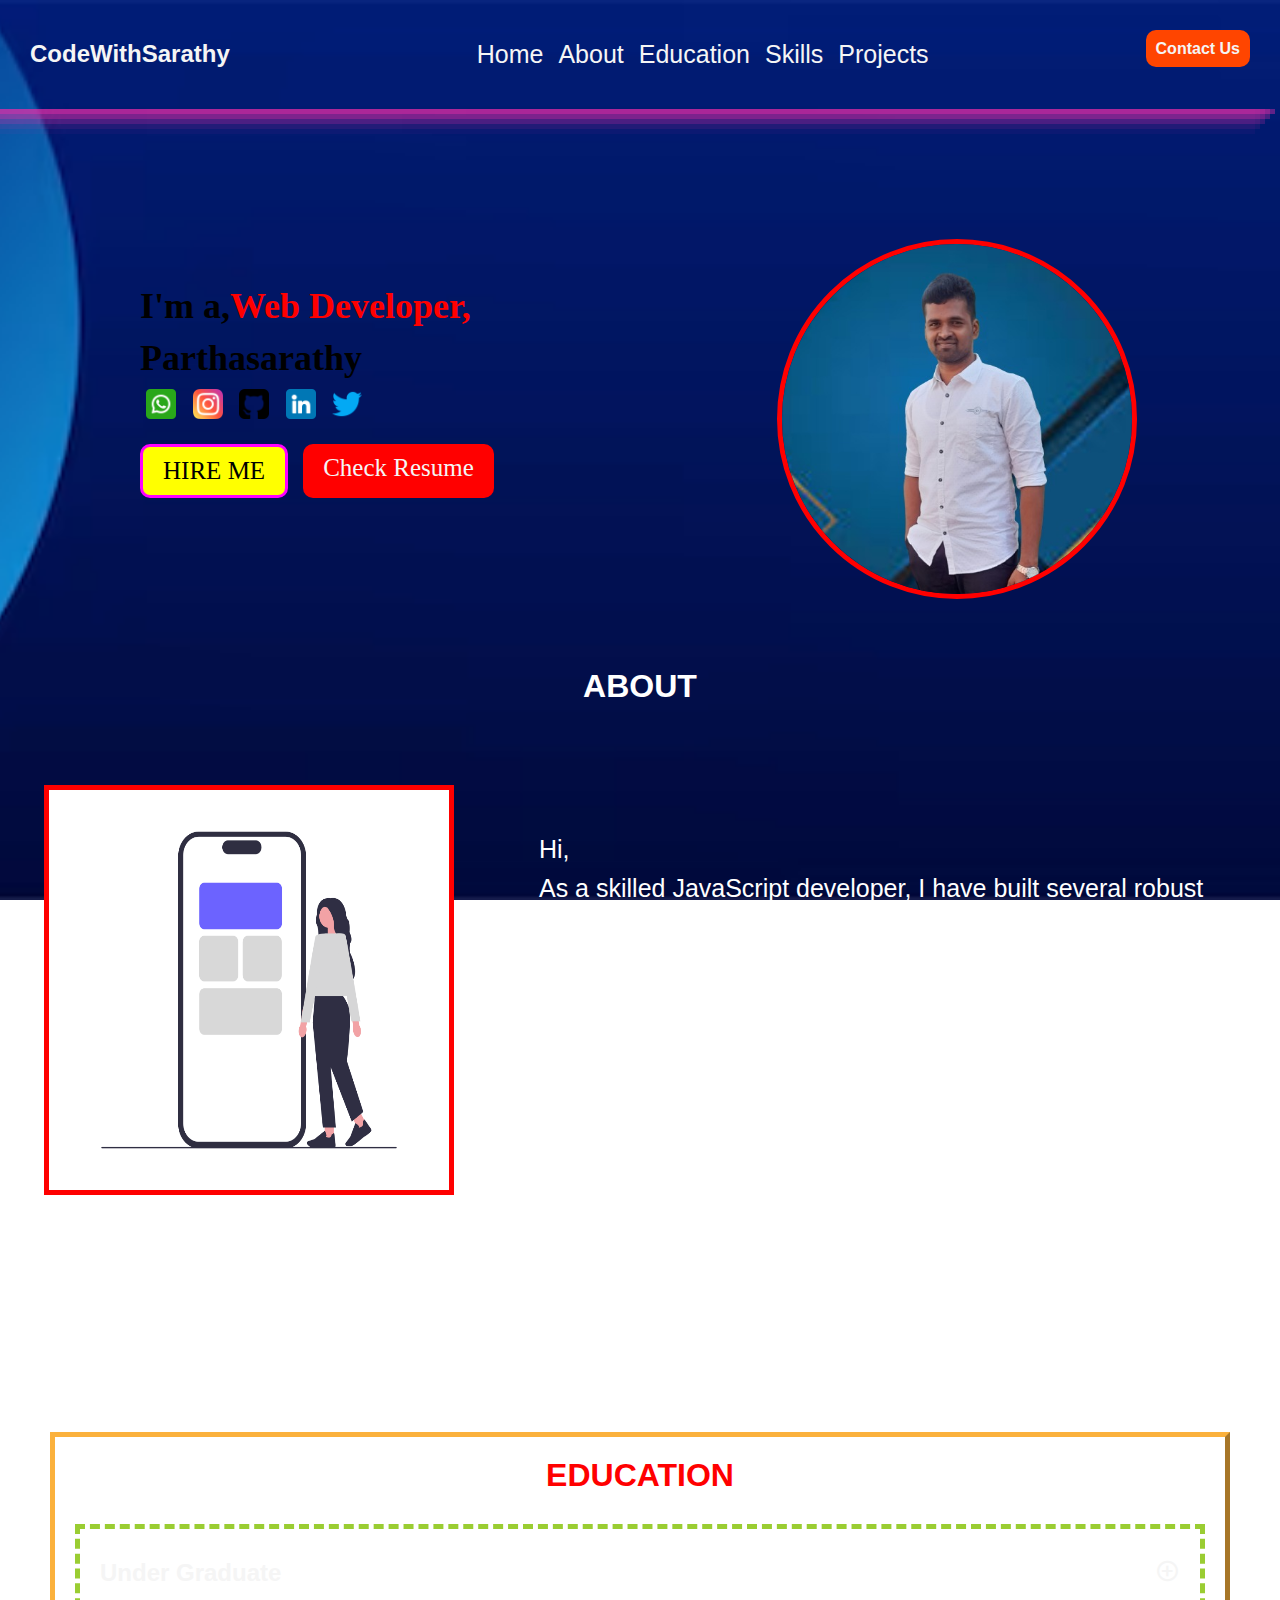
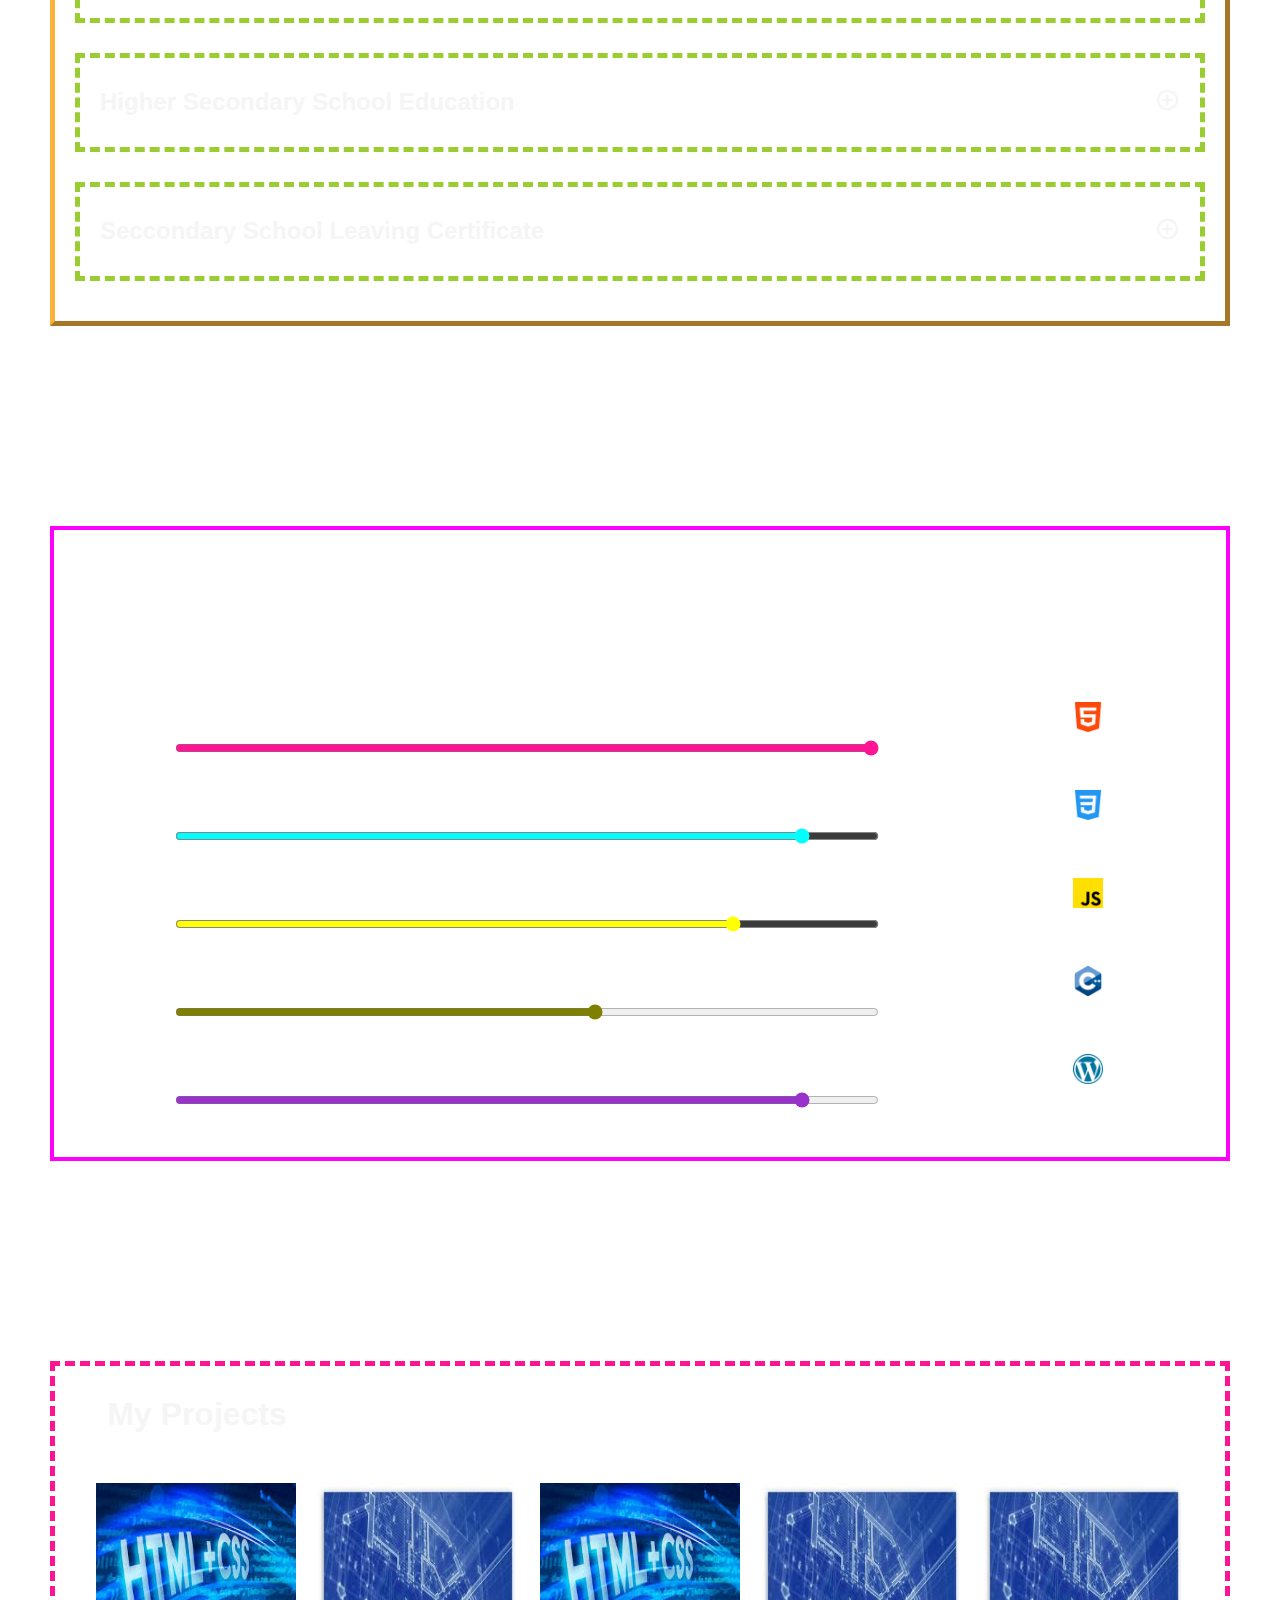
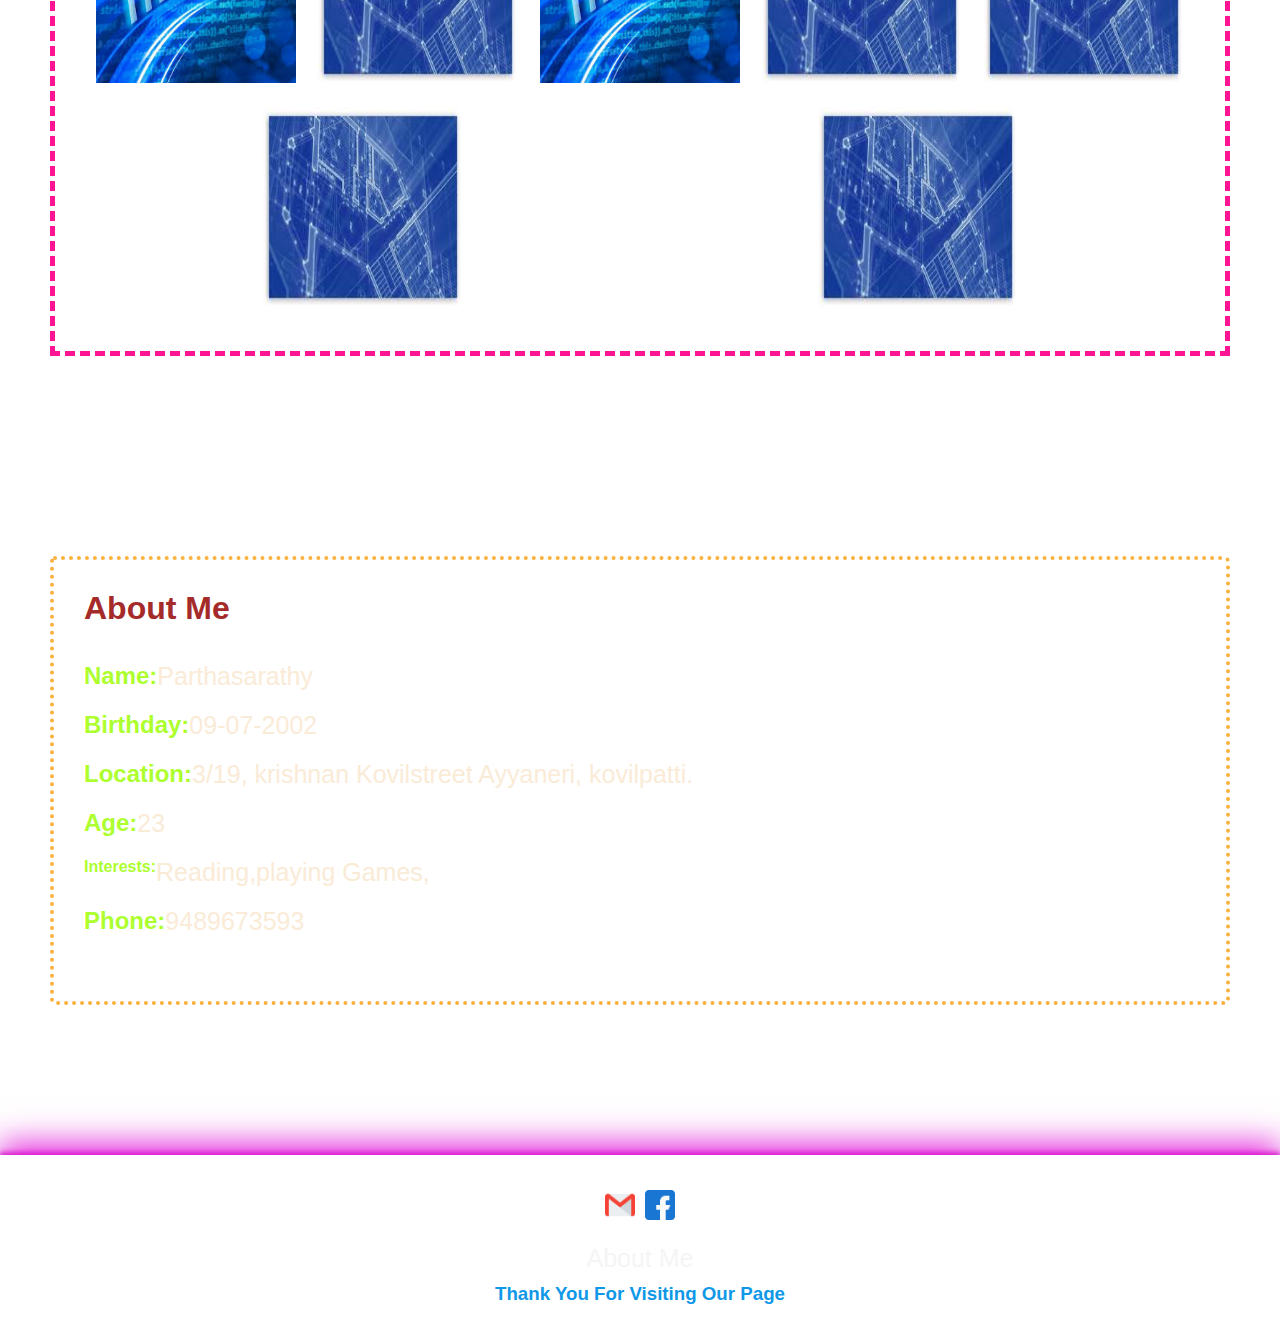
<file: index.html>
<!DOCTYPE html>
<html lang="en">
<head>
    <meta charset="UTF-8">
    <meta name="viewport" content="width=device-width, initial-scale=1.0">
    <title>PORTFOLIO</title>
    <link rel="stylesheet" href="style.css">
    <link rel="stylesheet"  href="https://unpkg.com/boxicons@latest/css/boxicons.min.css">
    <link href="https://unpkg.com/aos@2.3.1/dist/aos.css" rel="stylesheet">
</head>
<body>
    <!--Nav Bar-->
    <header class="header">
        <h2 class="nav-header">CodeWithSarathy</h2>
        <h4 class="side-navbr-head">I am Sarathy</h4>
        <ul class="nav-link-header">
            <li class="nav-link"><p><a href="#Home-page">Home</a></p></li>
            <li class="nav-link"><p><a href="#About-session">About</a></p></li>
            <li class="nav-link"><p><a href="#education-session">Education</a></p></li>
            <li class="nav-link"><p><a href="#skills-session">Skills</a></p></li>
            <li class="nav-link"><p><a href="#project-session">Projects</a></p></li>
        </ul>
        <h4 class="nav-header-bootom"><a href="contact.html">Contact Us</a></h4>

        <div class="navbar-menu-toggle">
            <i class='bx bx-menu-alt-right' ></i>
        </div>
    </header>
     
    
    <!--Side Nav Bar-->
    <div class="sidenavbar" id="side-navbar">
        <p style="text-align: right;" id="close-side-navbar">
            <i class='bx bx-window-close'></i>
            </p>
            <div class="side-image">
                <img src="images/image11.jpg">
            </div>

        <nav class="side-nav-header">
            <p class="side-nav-link"><a id="home-link" href="#home-session">Home</a></p>
            <p class="side-nav-link"><a id="About-link" href="#About-session">About</a></p>
            <p class="side-nav-link"><a id="education-link" href="#education-session">Education</a></p>
            <p class="side-nav-link"><a id="skills-link" href="#skills-session">Skills</a></p>
            <p class="side-nav-link"><a id="project-link" href="#project-session">Projects</a></p>
            <p class="side-nav-link"><a id="About-me-link" href="#about-me-session">About Me</a></p>
        </nav>
        <h4 class="side-header-bootom"><a href="contact.html">Contact Us</a></h4>
    </div>

    <!--Home Page-->
    <div class="Home-page" id="home-session">
        <div>
            
            <h1 class="Home-name3">I'm a,<b>Web Developer,</b></h1>
            <h1 class="Home-name2">Parthasarathy</h1>
            <a href="https://Wa.me/919489673593/?" class="icons"><img src="images/icons/whatsapp.png"></a>
            <a href="#instagram" class="icons"><img src="images/icons/instagram.png"></a>
            <a href="https://github.com/sarathypartha001" class="icons"><img src="images/icons/github-sign.png"></a>
            <a href="https://www.linkedin.com/in/partha-sarathy-83794731b" class="icons"><img src="images/icons/linkedin.png"></a>
            <a href="https://x.com/twitt_login?mx=2" class="icons"><img src="images/icons/twitter.png"></a>
            <div style="display: flex;">
              <p class="home-hire">HIRE ME</p>
              <p class="Home-name-download"><a href="images/resume-2.pdf" download="images/resume-2">Check Resume</a></p>
            </div>
        </div>
        
        <div class="Home-image">
            <img src="images/image11.jpg" alt="wait for image">
        </div>
        
    </div>
  <br>
  <br>
  <br>
  <!--About Section-->
   
    <div id="About-session">
     <h1 class="About-head">ABOUT</h1>
    </div>
    <div id="About">
   
    <div class="About-img">
        <img src="images/image7.png" alt="Wait for Image">
    </div>
    <div class="About-content">
       <p class="About-view">Hi,</p>
       <p class="About-view1">As a skilled JavaScript developer, I have built several robust web applications and solutions. With a strong passion for continuously learning new web development technologies, I always stay at the forefront of using the most advanced tools and techniques. This enthusiasm not only enhances my technical skills but also helps me play a key role in the success of the team.
        
        I enjoy working in team-based environments and thrive in dynamic and collaborative settings. With a firm commitment to quality, I ensure that my work meets both technical standards and user expectations. My eagerness to bring new ideas to life drives me to create innovative and creative solutions.  
        </p>
    </div>
    </div>

    <!--education  Section-->
     <div id="education-session">
        <h1 id="education-heading">EDUCATION</h1>
        
        <div id="education">
           <div id="education-head">
               <h2>Under Graduate</h2>
              <p id="education-menu-toggle-plus"><i id="open-education" class='bx bx-plus-circle'></i></p>
              <p id="education-menu-toggle-minus"><i id="close-education" class='bx bx-minus-circle'></i></p>
           </div>
            <div class="inside-education">
              <h2>P.S.R Engineering College, SivaKasi.</h2>
              <h3>The Electronics and Communication Engineering.</h3>
              <h3>Percentage - 82%</h3>
              <h4>2019-2023</h4>
              <p>ECE stands for Electronics and Communication Engineering. It is a branch of engineering that focuses on the design, development, and application of electronic devices, circuits, and communication systems. ECE engineers work on a wide range of technologies, including telecommunications, signal processing, embedded systems, and networking.</p>
           </div>
        </div>
        
        <div id="education">
                <div id="education-head">
                  <h2>Higher Secondary School Education</h2>
                  <p id="education-menu-toggle-plus" class="education-menu-toggle-plus-hsc"><i id="open-educationhsc" class='bx bx-plus-circle'></i></p>
                  <p id="education-menu-toggle-minus" class="education-menu-toggle-minus-hsc"><i id="close-educationhsc" class='bx bx-minus-circle'></i></p>
                </div>
               <div class="inside-education" id="inside-education-hsc">
                    <h2>The Lakshmi Mills Hr Sec School, Kovilpatti.</h2>
                    <h3>Percentage - 56%</h3>
                    <h4>2018-2019</h4>
                    <p>HSC stands for Higher Secondary Certificate. It is a public examination taken by students in some countries, typically after completing 12th grade or equivalent, marking the completion of secondary education and serving as a qualification for entry into higher education institutions.</p>
               </div>
        </div>

        <div id="education">
            <div id="education-head">
                <h2>Seccondary School Leaving Certificate</h2>
                <p id="education-menu-toggle-plus" class="education-menu-toggle-plus-sslc"><i id="open-educationsslc" class='bx bx-plus-circle'></i></p>
                <p id="education-menu-toggle-minus" class="education-menu-toggle-minus-sslc"><i id="close-educationsslc" class='bx bx-minus-circle'></i></p>
            </div>
            <div class="inside-education" id="inside-education-sslc">
                <h2>The Lakshmi Mills Hr Sec School, Kovilpatti.</h2>
                <h3>Percentage - 84%</h3>
                <h4>2016-2017</h4>
                <p>SSLC stands for Secondary School Leaving Certificate. It is a certification awarded to students after successfully completing their secondary school education, usually at the end of 10th grade. It serves as a qualification for higher secondary education or vocational courses.</p>
            </div>
            
        </div>
    </div>
    
    <!--skills  Section-->
    <div id="skills-session">
      <h1 class="skills-head"> MY SKILLS</h1>

        <div class="skills-value-html">
            <div>
               <h2 for="html" class="skills-name">HTML : </h2>
               <input type="range" class="skills-input" id="skills-html" name="html" value="100" min="0" max="100">
            </div> 
            
            <img src="images/icons/html-5.png" class="skills-icons">
        </div>
      
        <div class="skills-value-css">
            <div>
                <h2 for="css" class="skills-name">CSS : </h2>
                <input type="range" class="skills-input" id="skills-css" name="css" value="90" min="0" max="100">
            </div>
            <img src="images/icons/css-3.png" class="skills-icons">  
            
        </div>
        <div class="skills-value-js">
            <div>
              <h2 for="js" class="skills-name">JAVASCRIPT : </h2>
              <input type="range" class="skills-input" id="skills-javascript" name="js" value="80" min="0" max="100">
            </div> 
            <img src="images/icons/js.png" class="skills-icons">
        </div>
        <div class="skills-value-cpp">
           <div>
               <h2 for="c++" class="skills-name">C++ : </h2>
               <input type="range" class="skills-input" id="skills-caa" name="c++" value="60" min="0" max="100">
           </div>
           <img src="images/icons/c-.png" class="skills-icons">
        </div>
        <div class="skills-value-wp">
           <div>
              <h2 for="wordpress" class="skills-name">WORDPRESS : </h2>
              <input type="range" class="skills-input" id="skills-wordpress" name="wordpress" value="90" min="0" max="100">
           </div>
           <img src="images/icons/wordpress.png" class="skills-icons">
        </div>
    </div>

    <!-- Project Session -->
    <div id="project-session">
         <div class="project-head">
            <h1 class="project-heading">My Projects</h1>
         </div>   
            
        <div class="projects-inner">
            <div class="projects-inner-details">
                <a href="projects/NOSTRA E commerce/index.html"><img class="project-img" src="images/projectsimages/download.jfif" alt="My Projects"></a>
            </div>
            <div class="projects-inner-details">
                <a href="projects/booksky/index.html"><img class="project-img" src="images/projectsimages/images.jfif" alt="My Projects"></a>    
             </div>
             <div class="projects-inner-details">
                <a href="projects/food order app/food.html"><img class="project-img" src="images/projectsimages/download.jfif" alt="My Projects"></a>
             </div>
             <div class="projects-inner-details">
                <a href="projects/age calculator/index.html"><img class="project-img" src="images/projectsimages/images.jfif" alt="My Projects"></a>  
             </div>
             <div class="projects-inner-details">
                <a href="projects/calculator app/index.html"><img class="project-img" src="images/projectsimages/images.jfif" alt="My Projects"></a>  
             </div>
             <div class="projects-inner-details">
                <a href="projects/timer/index.html"><img class="project-img" src="images/projectsimages/images.jfif" alt="My Projects"></a>  
             </div>
             <div class="projects-inner-details">
                <a href="projects/trafficlightproject/index.html"><img class="project-img" src="images/projectsimages/images.jfif" alt="My Projects"></a>  
             </div>
             
        </div>
    </div>
   
   




    <!-- About me session -->

    <div id="about-me-session">
        <h1 class="about-me-head">About Me</h1>
        <div class="About-me-inner">
            <div class="about-me-list">
                <h2 class="about-me-innerhead">Name: </h2><p>Parthasarathy</p>
            </div>
            <div class="about-me-list">
                <h2 class="about-me-innerhead">Birthday: </h2><p>09-07-2002</p>
            </div>
            <div class="about-me-list">
                <h2 class="about-me-innerhead">Location: </h2><p>3/19, krishnan Kovilstreet Ayyaneri, kovilpatti.</p>
            </div>
            <div class="about-me-list">
                <h2 class="about-me-innerhead">Age: </h2><p>23</p>
            </div>
            <div class="about-me-list">
                <h4 class="about-me-innerhead">Interests: </h4><p>Reading,playing Games, </p>
            </div>
            <div class="about-me-list">
                <h2 class="about-me-innerhead">Phone: </h2><p>9489673593</p>
            </div>
        </div>
    </div>

       
   
   
   
   
   
   
    <!-- footer session -->
   <footer>
       <div>
        
        <a href="mailto:parthasarathya001@email.com"><img src="images/icons/gmail.png"></a>
        <a href="boxerpartha"><img src="images/icons/facebook.png"></a>
        <p><a href="#about-me-session">About Me</a></p>
        <h3>Thank You For Visiting Our Page</h3>
       </div>

   </footer>
   
  <script src="script.js"></script>


</body>
</html>
</file>
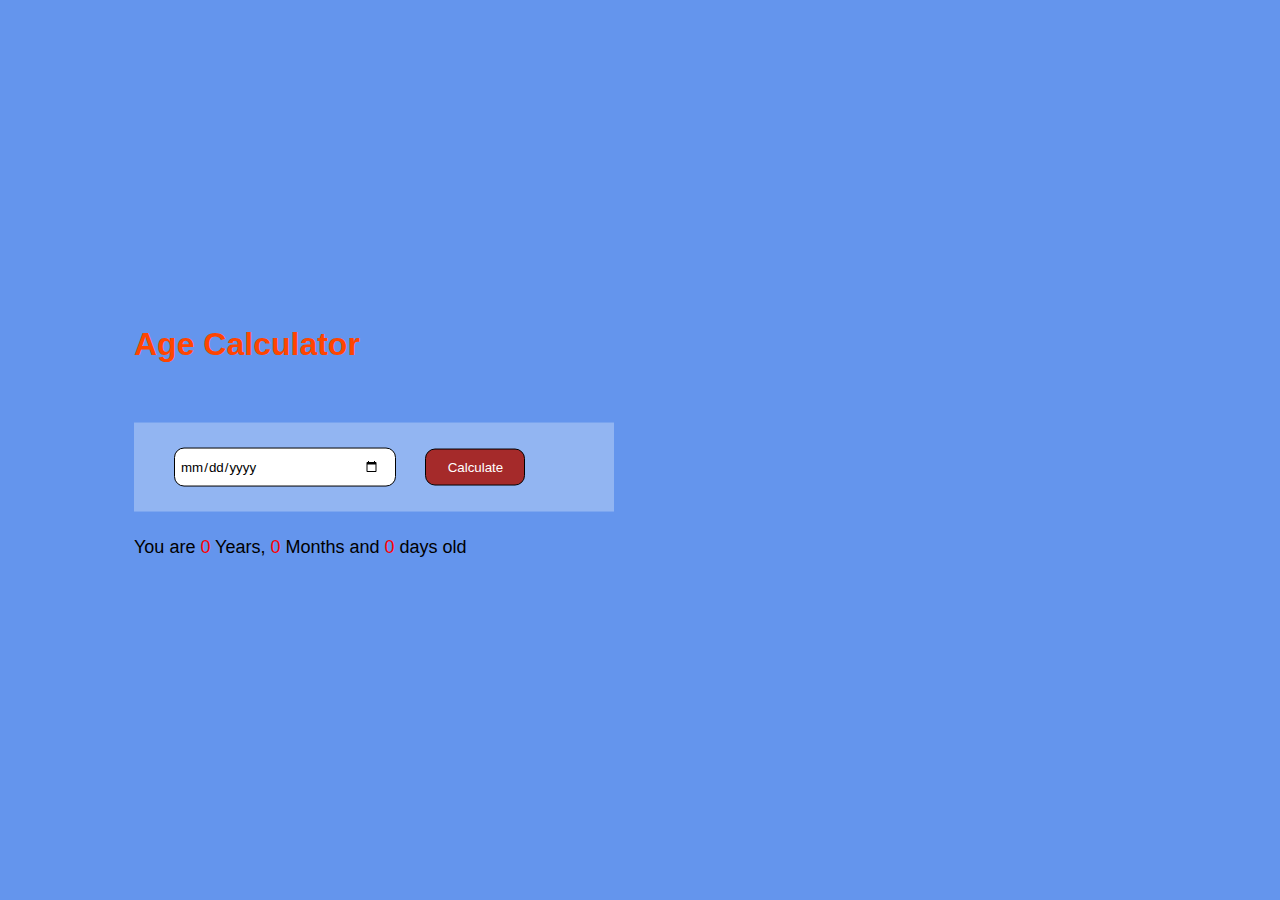
<file: projects/age calculator/index.html>
<!DOCTYPE html>
<html lang="en">
<head>
    <meta charset="UTF-8">
    <meta name="viewport" content="width=device-width, initial-scale=1.0">
    <title>Age Calculator</title>
    <link rel="stylesheet" href="styles.css">
</head>
<body>
    <div class="maincontainer">
        <div class="header">
            <h1 class="head-name">Age Calculator</h1>
        </div>
        <div class="container">
            <input type="date" class="input-date">
            <button class="btn">Calculate</button>
        </div>
        <div class="result-session">
            <p class="result">You are <span>0</span> Years, <span>0</span> Months and <span>0</span>  days old</p>
        </div>
    </div>
    <script src="scripts.js"></script>
</body>
</html>
</file>
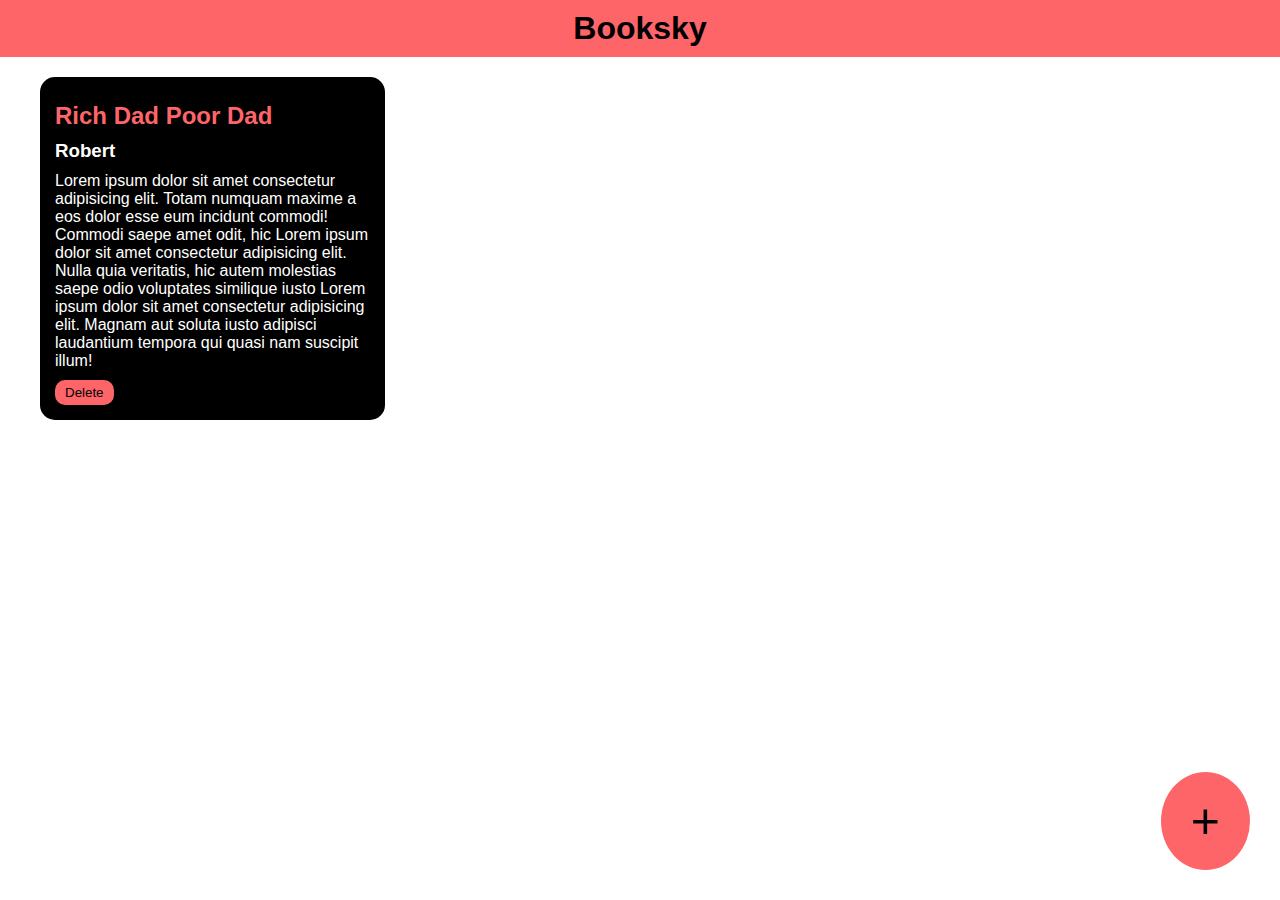
<file: projects/booksky/index.html>
<!DOCTYPE html>
<html lang="en">
<head>
    <meta charset="UTF-8">
    <meta name="viewport" content="width=device-width, initial-scale=1.0">
    <title>Booksky</title><link rel="preconnect" href="https://fonts.googleapis.com">
    <link rel="preconnect" href="https://fonts.gstatic.com" crossorigin>
    <link href="https://fonts.googleapis.com/css2?family=Poppins:ital,wght@0,100;0,200;0,300;0,400;0,500;0,600;0,700;0,800;0,900;1,100;1,200;1,300;1,400;1,500;1,600;1,700;1,800;1,900&display=swap" rel="stylesheet">
    <link rel="stylesheet" href="style.css">
</head>
<body>
    <div class="navbar">
        <h1>Booksky</h1>
    </div>

    <div class="container">
        <div class="book-container">
            <h2>Rich Dad Poor Dad</h2>
            <h3>Robert</h3>
            <p>Lorem ipsum dolor sit amet consectetur adipisicing elit. Totam numquam maxime a eos dolor esse eum incidunt commodi! Commodi saepe amet odit, hic Lorem ipsum dolor sit amet consectetur adipisicing elit. Nulla quia veritatis, hic autem molestias saepe odio voluptates similique iusto Lorem ipsum dolor sit amet consectetur adipisicing elit. Magnam aut soluta iusto adipisci laudantium tempora qui quasi nam suscipit illum!</p>
            <button onclick="deletebook(event)">Delete</button>
        </div>
       
        
    </div>
    
    <div class="popup-overlay"></div>
    <div class="popup-box">
        <h2>Add Book</h2>
        <form>
            <input type="text" placeholder="Book Title" id="book-title-input">
            <input type="text" placeholder="Book Author" id="book-Author-input">
            <textarea placeholder="Short Description..." id="book-description-input"></textarea>
            <button id="add-book">Add</button>
            <button id="cancel-popup">Cancel</button>
        </form>
    </div>

    
    


    <button class="add-button" id="add-popup-button">+</button>


    <script src="script.js"></script>
</body>
</html>
</file>
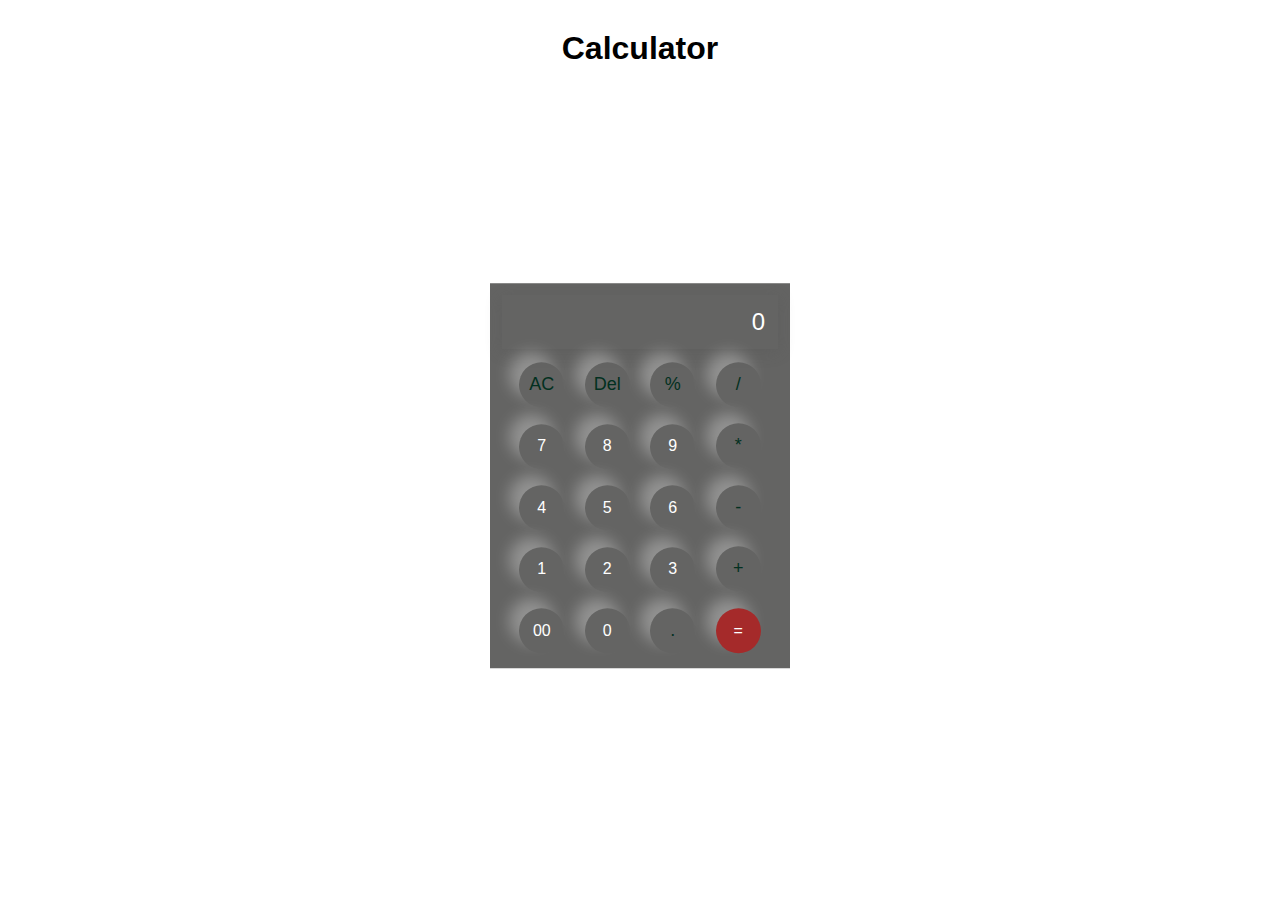
<file: projects/calculator app/index.html>
<!DOCTYPE html>
<html lang="en">
<head>
    <meta charset="UTF-8">
    <meta name="viewport" content="width=device-width, initial-scale=1.0">
    <title>Calculator</title>
    <link rel="stylesheet" href="style.css">
</head>
<body>
    <h1>Calculator</h1>
    <div class="main-conatiner">
        <div class="calculator">
            <div class="input">
                <input type="text" id="inputbox" placeholder="0">
            </div>
            <div class="buttons">
                <button class="green-button">AC</button>
                <button class="green-button">Del</button>
                <button class="green-button">%</button>
                <button class="green-button">/</button>
            </div>
            <div class="buttons">
                <button class="button">7</button>
                <button class="button">8</button>
                <button class="button">9</button>
                <button class="green-button">*</button>
            </div>
            <div class="buttons">
                <button class="button">4</button>
                <button class="button">5</button>
                <button class="button">6</button>
                <button class="green-button">-</button>
            </div>
            <div class="buttons">
                <button class="button">1</button>
                <button class="button">2</button>
                <button class="button">3</button>
                <button class="green-button">+</button>
            </div>
            <div class="buttons">
                <button class="button">00</button>
                <button class="button">0</button>
                <button class="green-button">.</button>
                <button class="equal-button">=</button>
            </div>
        </div>
    </div>
    <script src="script.js"></script>
</body>
</html>
</file>
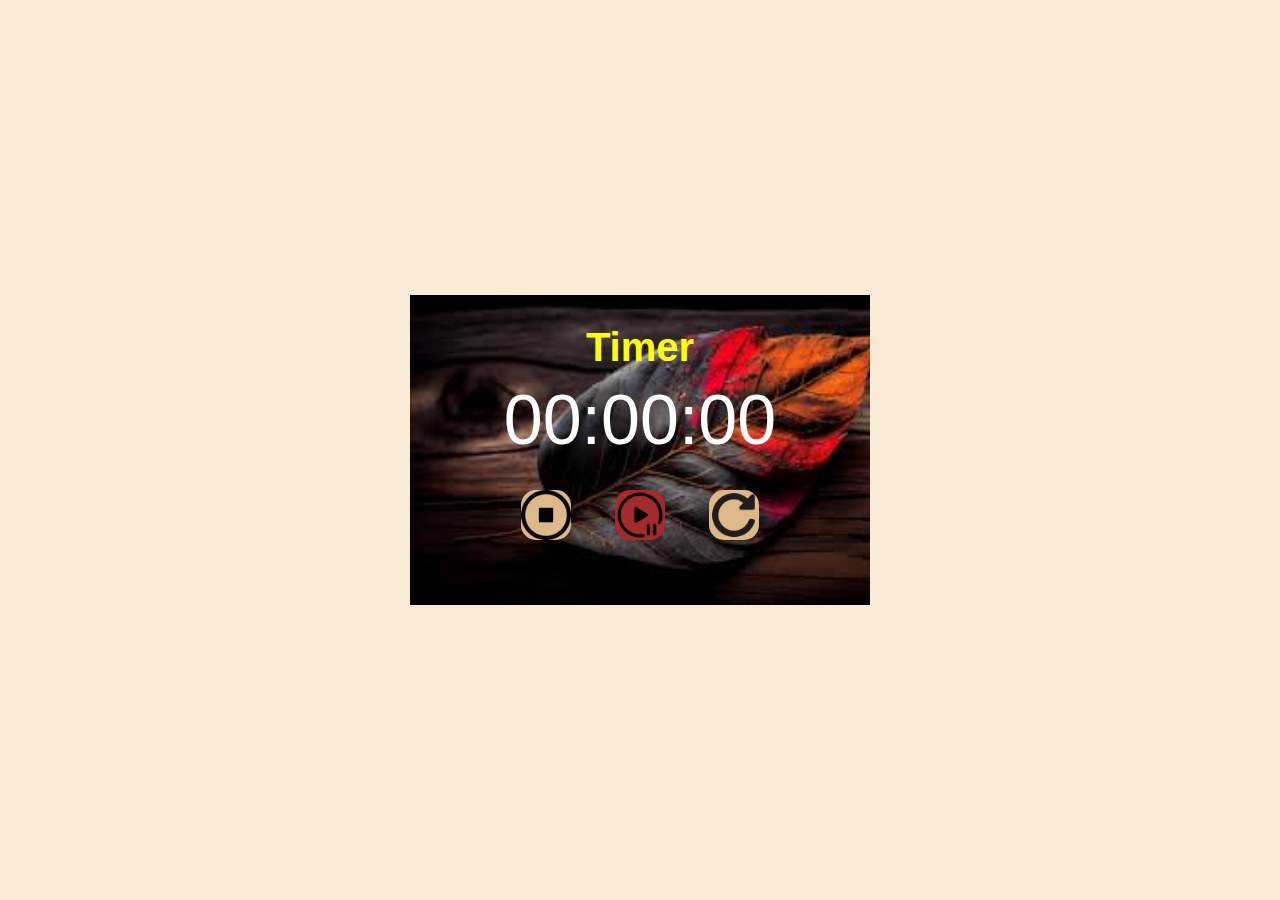
<file: projects/timer/index.html>
<!DOCTYPE html>
<html lang="en">
<head>
    <meta charset="UTF-8">
    <meta name="viewport" content="width=device-width, initial-scale=1.0">
    <title>Timer</title>
    <link rel="stylesheet" href="style.css">
</head>
<body>
    <div class="main-container">
        <div class="sub-container">
            <h1 class="Head">Timer</h1>
           <div class="timer">00:00:00</div>
           <div class="btns">
            <div class="buttons">
               <img src="images/stop-button.png"alt="stop" class="button-icon" onclick="stopbtn()">
               <img src="images/pause-button.png"alt="onoff"  class="button-icon" id="button-icon-pause" 
                      onclick="startpausebtn()">
               <img src="images/refresh-arrow.png"alt="reset" class="button-icon" onclick="resetbtn()">
            </div>
        </div>
        </div>
    </div>
    <script src="script.js"></script>
</body>
</html>
</file>
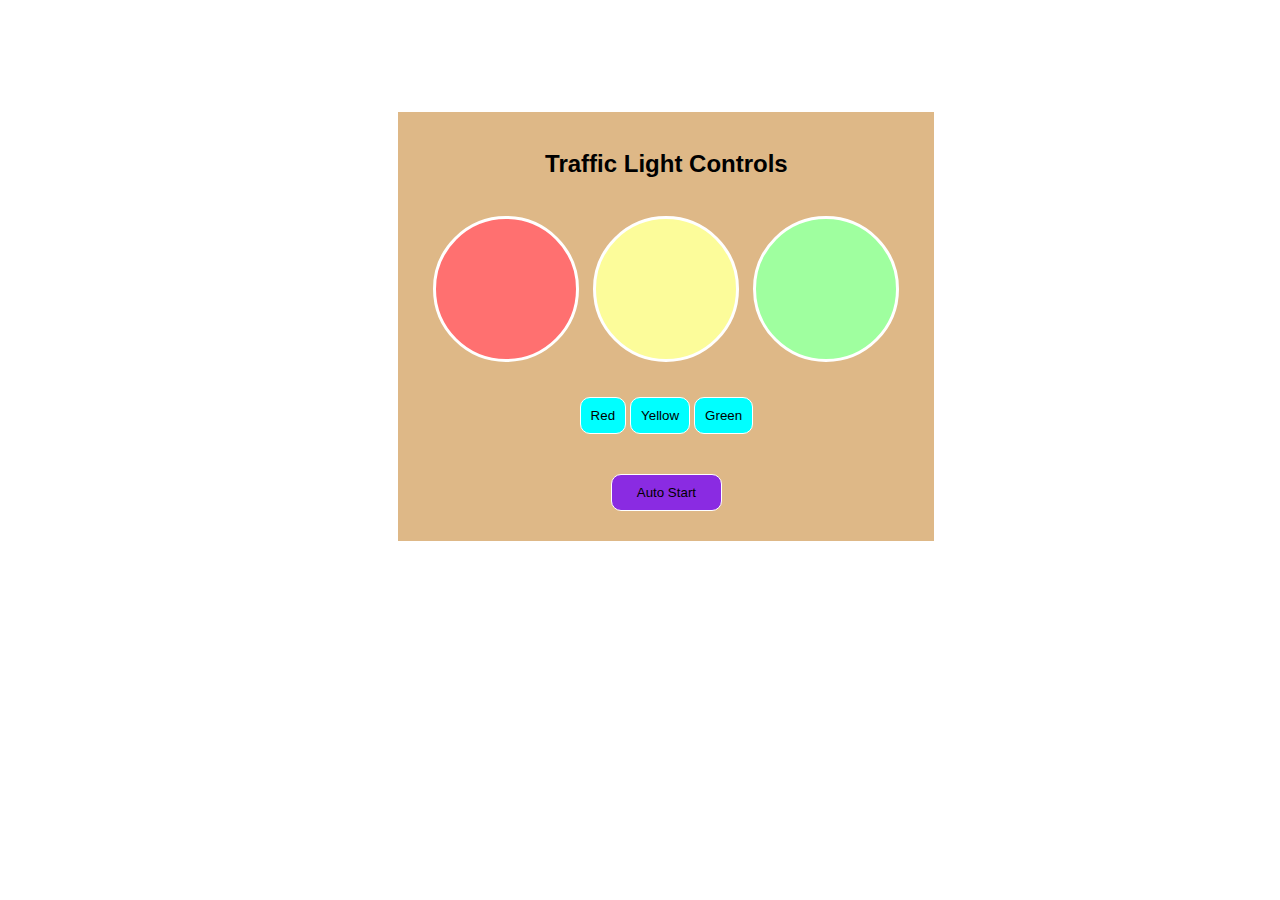
<file: projects/trafficlightproject/index.html>
<!DOCTYPE html>
<html lang="en">
<head>
    <meta charset="UTF-8">
    <meta name="viewport" content="width=device-width, initial-scale=1.0">
    <title>Traffic Light</title>
    <link rel="stylesheet" href="style.css" />
</head>
<body>
    <div class="main-container"> 
        <h2>Traffic Light Controls</h2>
        <h4 class="result"> </h4>
        <p class="timer"></p>
        <div class="btn-light">
           <button class="red"></button>
           <button class="yellow"></button>
           <button class="green"></button>
        </div>
        <div class="btn-container">
           <button class="red-btn" onclick="red()">Red</button>
           <button class="yellow-btn" onclick="yellow()">Yellow</button>
           <button class="green-btn" onclick="Green()">Green</button>
        </div>
        <div class="auto-start-btn">
           <button class="auto-start" onclick="startClock()">Auto Start</button>
        </div>
    </div>
    <script src="demo.js"></script>
</body>
</html>
</file>
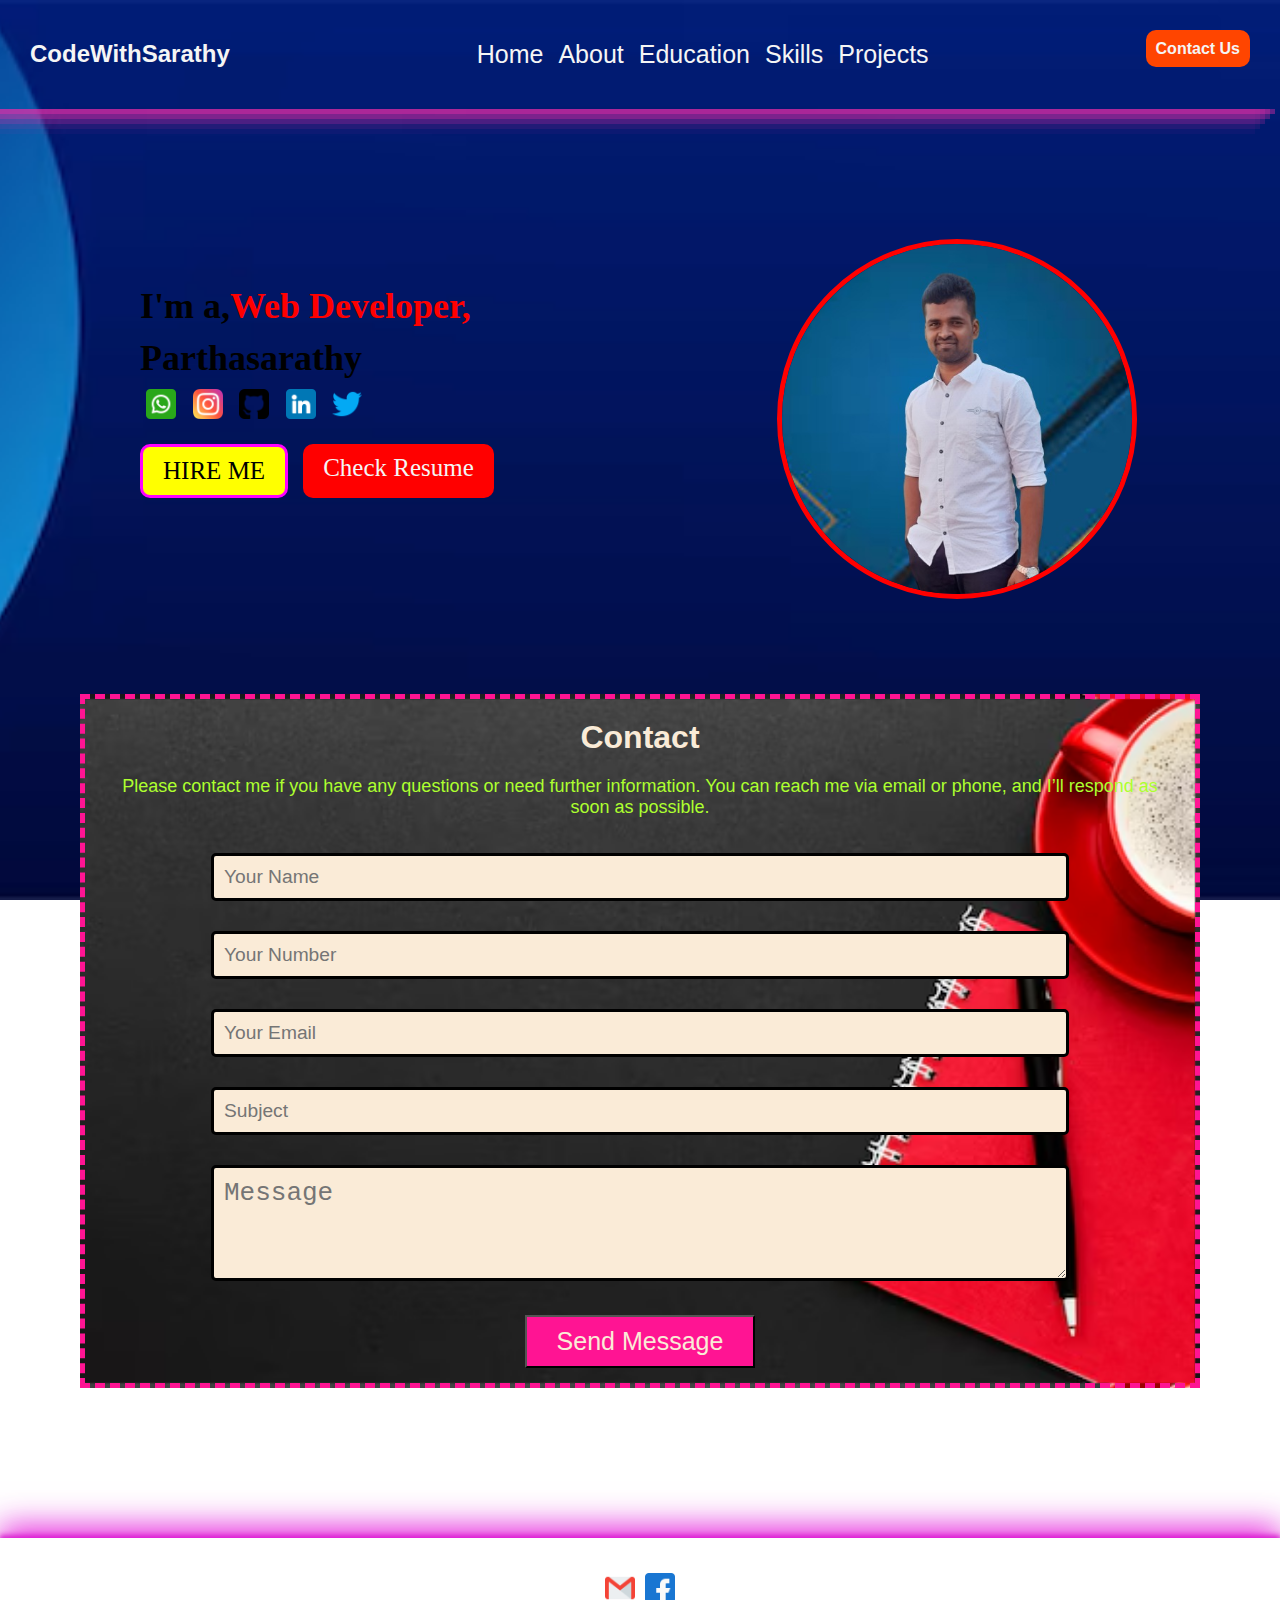
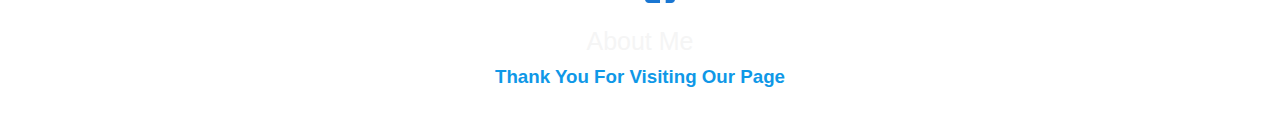
<file: contact.html>
<!DOCTYPE html>
<html lang="en">
<head>
    <meta charset="UTF-8">
    <meta name="viewport" content="width=device-width, initial-scale=1.0">
    <title>PORTFOLIO</title>
    <link rel="stylesheet" href="style.css">
    <link rel="stylesheet"  href="https://unpkg.com/boxicons@latest/css/boxicons.min.css">
    <link href="https://unpkg.com/aos@2.3.1/dist/aos.css" rel="stylesheet">
</head>
<body>
    <!--Nav Bar-->
    <header class="header">
        <h2 class="nav-header">CodeWithSarathy</h2>
        <h3 class="side-navbr-head">I am Sarathy</h3>
        <ul class="nav-link-header">
            <li class="nav-link"><p><a href="index.html">Home</a></p></li>
            <li class="nav-link"><p><a href="index.html">About</a></p></li>
            <li class="nav-link"><p><a href="index.html">Education</a></p></li>
            <li class="nav-link"><p><a href="index.html">Skills</a></p></li>
            <li class="nav-link"><p><a href="index.html">Projects</a></p></li>
            
        </ul>
        <h4 class="nav-header-bootom"><a href="contact.html">Contact Us</a></h4>

        <div class="navbar-menu-toggle">
            <i class='bx bx-menu-alt-right' ></i>
        </div>
    </header>
     
    
    <!--Side Nav Bar-->
    <div class="sidenavbar" id="side-navbar">
        <p style="text-align: right;" id="close-side-navbar">
            <i class='bx bx-window-close'></i>
            </p>
            <div class="side-image">
                <img src="images/image11.jpg">
            </div>

        <nav class="side-nav-header">
            <p class="side-nav-link"><a id="home-link" href="index.html">Home</a></p>
            <p class="side-nav-link"><a id="About-link" href="index.html">About</a></p>
            <p class="side-nav-link"><a id="education-link" href="index.html">Education</a></p>
            <p class="side-nav-link"><a id="skills-link" href="index.html">Skills</a></p>
            <p class="side-nav-link"><a href="#">Projects</a></p>
            <p class="side-nav-link"><a href="index.html">About Me</a></p>
        </nav>
        <h4 class="side-header-bootom"><a href="contact.html">Contact Us</a></h4>
    </div>

    <!--Home Page-->
    <div class="Home-page" id="home-session">
        <div>
        <h1 class="Home-name3">I'm a,<b>Web Developer,</b></h1>
        <h1 class="Home-name2">Parthasarathy</h1>
        <a href="https://Wa.me/919489673593/?" class="icons"><img src="images/icons/whatsapp.png"></a>
        <a href="#instagram" class="icons"><img src="images/icons/instagram.png"></a>
        <a href="https://github.com/sarathypartha001" class="icons"><img src="images/icons/github-sign.png"></a>
        <a href="https://www.linkedin.com/in/partha-sarathy-83794731b" class="icons"><img src="images/icons/linkedin.png"></a>
        <a href="https://x.com/twitt_login?mx=2" class="icons"><img src="images/icons/twitter.png"></a>
        <div style="display: flex;">
            <p class="home-hire">HIRE ME</p>
            <p class="Home-name-download"><a href="images/resume-2.pdf" download="images/resume-2">Check Resume</a></p>
          </div>

        </div>
        
        <div class="Home-image">
            <img src="images/image11.jpg" alt="wait for image">
        </div>
        
    </div>

    
    
    <!-- contact Session -->
    
    <form>
        <div class="contact-head">
            <h1>Contact</h1>
            <p class="contact-para">Please contact me if you have any questions or need further information. You can reach me via email or phone, and I’ll respond as soon as possible.</p>
        </div>
        
        <div class="contact-inside">
            <input class="contact-input" type="text" name="name" placeholder="Your Name" autocomplete="name" required>
            <input class="contact-input" type="tel" name="phone" placeholder="Your Number" autocomplete="tel" required>
            <input class="contact-input" type="email" name="email" placeholder="Your Email" autocomplete="email" required>
            <input class="contact-input" type="text" name="subject" placeholder="Subject" autocomplete="off">      
        </div>   
        <div class="contact-footer">
            <textarea class="contact-input-description" name="message" placeholder="Message" autocomplete="off"></textarea>
        </div> 
        <button class="contact-button">Send Message</button>  
    </form>
    

    <!-- footer session -->
   <footer>
       <div>
        
        <a href="mailto:parthasarathya001@email.com"><img src="images/icons/gmail.png"></a>
        <a href="boxerpartha"><img src="images/icons/facebook.png"></a>
        <p><a href="index.html">About Me</a></p>
        <h3>Thank You For Visiting Our Page</h3>
       </div>

   </footer>

  
  <script src="contact.js"></script>
</body>
</html>
</file>
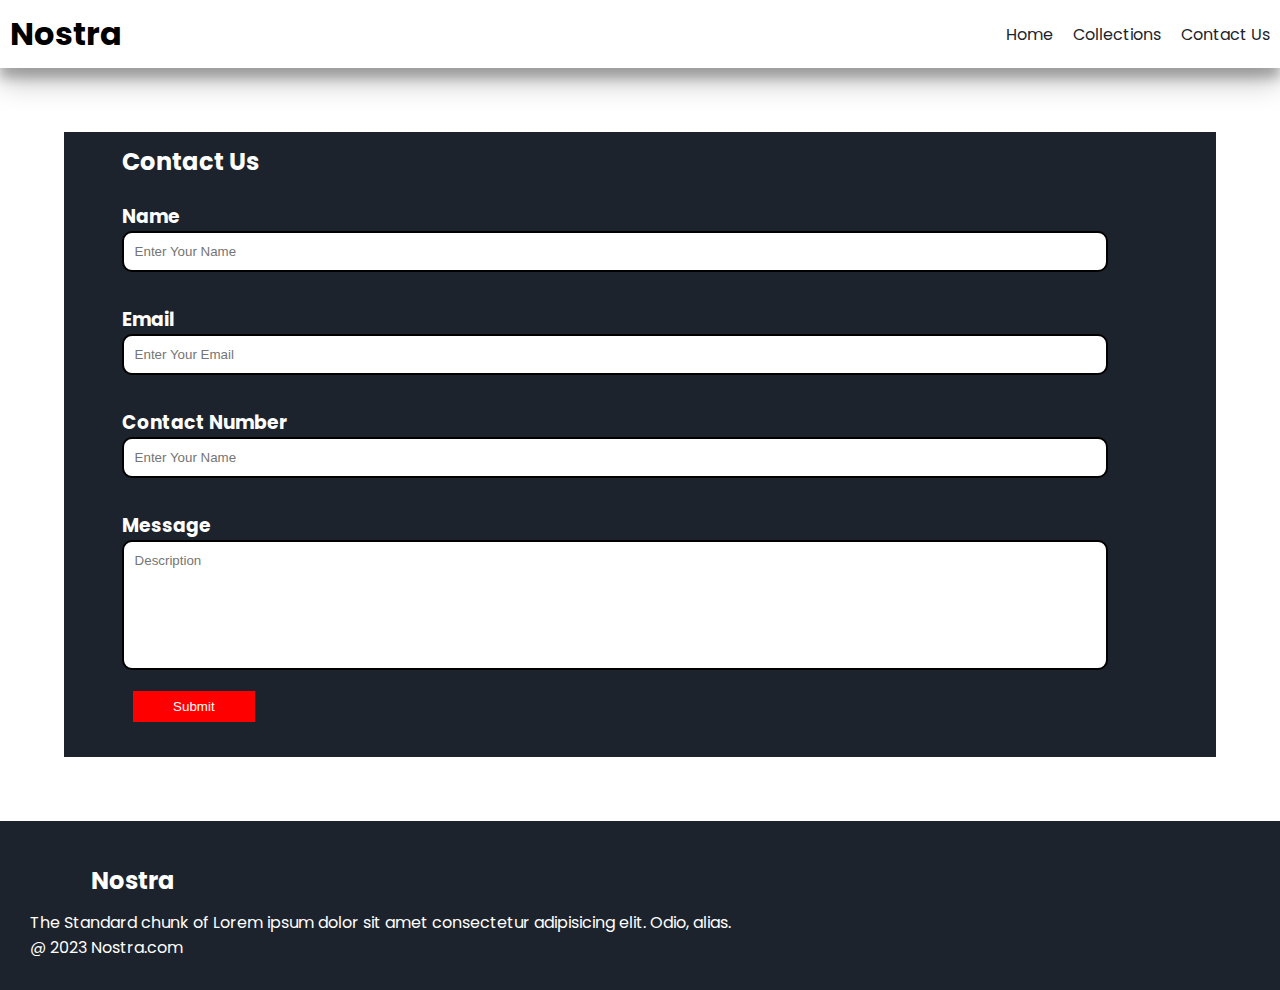
<file: projects/NOSTRA E commerce/contacts.html>
<!DOCTYPE html>
<html lang="en">
<head>
    <meta charset="UTF-8">
    <meta name="viewport" content="width=device-width, initial-scale=1.0">
    <title>Contact Us</title>
    <link rel="preconnect" href="https://fonts.googleapis.com">
    <link rel="preconnect" href="https://fonts.gstatic.com" crossorigin>
    <link href="https://fonts.googleapis.com/css2?family=Poppins:ital,wght@0,100;0,200;0,300;0,400;0,500;0,600;0,700;0,800;0,900;1,100;1,200;1,300;1,400;1,500;1,600;1,700;1,800;1,900&display=swap" rel="stylesheet">
    

    <link rel="stylesheet" href="https://cdnjs.cloudflare.com/ajax/libs/font-awesome/6.6.0/css/all.min.css" integrity="sha512-Kc323vGBEqzTmouAECnVceyQqyqdsSiqLQISBL29aUW4U/M7pSPA/gEUZQqv1cwx4OnYxTxve5UMg5GT6L4JJg==" crossorigin="anonymous" referrerpolicy="no-referrer" />
    
    
    
    
    
    <link rel="stylesheet" href="style.css">
</head>
<body>
    <!--Navbar-->

    <nav class="navbar">
       <h1>Nostra</h1>

       <div class="navbar-links">
        <p class="navbar-links"><a href="index.html">Home</a></p>
        <p class="navbar-links"><a href="collection.html">Collections</a></p>
        <p class="navbar-links"><a href="contacts.html">Contact Us</a></p>
       </div>

       <div class="navbar-menu-toggle">
              <i class="fa-solid fa-bars"></i>
       </div>
    </nav>

    <!--side Nav Bar-->
    <div class="side-navbar">
        <p style="text-align: right;" id="close-side-navbar">
            <i class="fa-solid fa-xmark"></i>
        </p>

        <div class="side-navbar-links">
            <p class="side-navbar-links"><a href="index.html">Home</a></p>
            <p class="side-navbar-links"><a href="collection.html">Collections</a></p>
            <p class="side-navbar-links"><a href="contacts.html">Contact Us</a></p>
           </div>
    </div>


    <!--Contact Section-->

    <form class="Contact">
        
        <h2>Contact Us</h2>

       <div class="Contact-box">
        <h3>Name</h3>
        <input type="text" class="name" placeholder="Enter Your Name">
      </div>

      <div class="Contact-box">
        <h3>Email</h3>
        <input type="email" class="email" placeholder="Enter Your Email">
      </div>

      <div class="Contact-box">
        <h3>Contact Number</h3>
        <input type="number" class="number" placeholder="Enter Your Name">
      </div>

      <div class="Contact-box">
        <h3>Message</h3>
        <input type="text" class="Message" placeholder="Description">
      </div>

      <button class="Contact-button">Submit</button>
    </form>




    

    

    <!--Footer section-->

    <footer>
        <h2>Nostra</h2>
        <p>The Standard chunk of Lorem ipsum dolor sit amet consectetur adipisicing elit. Odio, alias.</p>
        <i class="fa-brands fa-instagram"></i>
        <i class="fa-brands fa-twitter"></i>
        <i class="fa-brands fa-facebook"></i>
        <p><a href="Nosta.com">@ 2023 Nostra.com</a></p>
    </footer>



    <script src="contacts.js"></script>
</body>
</html>
</file>
<file: style.css>
*{
    margin: 0;
    padding: 0;
}
body{
    font-family: Arial, Helvetica, sans-serif;
    background-image: url(images/backgroundimage.avif);
    background-size: cover;
    background-position: 100% 100%;
    background-attachment: fixed;
}   


.header{
    color: whitesmoke;
    display: flex;
    justify-content: space-between;
    padding: 30px;
    box-shadow: rgba(240, 46, 170, 0.4) -5px 5px, rgba(240, 46, 170, 0.3) -10px 10px, rgba(240, 46, 170, 0.2) -15px 15px, rgba(240, 46, 170, 0.1) -20px 20px, rgba(240, 46, 170, 0.05) -25px 25px;
}
.nav-link-header, .nav-link{
    display: flex;
    padding-left: 15px;
   
}
.nav-link ,a{
    text-decoration: none;
    color: whitesmoke;
    
}
.side-navbr-head{
    display: none;
    font-size: 30px;
}

.nav-link, a:hover{
    cursor: pointer;
    color: red;
}
.nav-header-bootom a:hover{
    cursor: pointer;
    color: blue;
}

.nav-header-bootom  a{
    border: 1px;
    background-color: orangered;
    padding: 10px;
    border-radius: 10px;
}

.navbar-menu-toggle{
    display: none;
    font-size: 30px;
}

/* side nav bar*/

.sidenavbar{
    background-color: brown;
    width: 50%;
    height: 100%;
    top: 0;
    position: fixed;
    padding: 40px;
    padding-left: 50px;
    transition: 2s;
    left: -80%;
    padding-top: 30px;
    overflow-y: auto;

}
.side-image img{
    border: 5px;
    border-style: solid;
    border-color: red;
    border-radius: 100%;
    width: 150px;
    height: 150px;
    text-align: center;
    margin-left: 50px;
}
.side-nav-link{
    padding-top: 40px;
}
#close-side-navbar{
    font-size: 30px;
    cursor: pointer;
}
.side-header-bootom{
    border: 2px;
    background-color: blue;
    color: azure;
    width: fit-content;
    padding: 10px 50px;
    text-align: center;
    border-radius: 10px;
    margin-top: 40px;
}
.side-nav-link a:hover{
    cursor: pointer;
    color: yellowgreen;
}
.side-header-bootom a:hover{
    cursor: pointer;
    color: yellowgreen;
}

/* Home Page*/

.Home-page{
    margin-top: 13%;
    font-size: large;
    font-family: 'Times New Roman', Times, serif;
    display: flex;
    justify-content: space-around;
}
.icons, img{
    margin: 10px 3px;
    width: 30px;
    height: 30px;
}
.Home-name1{
    margin-top: 10px;
}
.Home-name3{
    margin-top: 10px;
}
.Home-name2{
    margin-top: 10px;
}
.Home-name3 b{
    color: red;
    
}
.Home-name-download{
    border: 4px;
    border-radius: 10px;
    background-color: red;
    color: White;
    width: fit-content;
    padding: 10px 20px;
    margin-top: 10px;
    margin-left: 15px;
}
.Home-name-download a:hover{
    cursor: pointer;
    color: yellowgreen;
}
.home-hire{
    border: 3px;
    border-color:#ff00ff;
    border-style: solid;
    border-radius: 10px;
    background-color: yellow;
    color: black;
    width: fit-content;
    padding: 10px 20px;
    margin-top: 10px;
    cursor: pointer;
}

.Home-image img{
    width: 350px;
    height: 350px;
    border-radius: 100%;
    margin-top: -10%;
    border: 5px;
    border-style: solid;
    border-color: red;
}

/* About Session*/

#About{
    display: flex;
    justify-content: space-around;
    margin-top: 70px;
    font-size: 22px;
    margin-bottom: 200px;
}
.About-main{
    margin-top: 80px;
    
    
}
.About-head{
    color: white;
    text-align: center;
}
.About-img img{
    width: 400px;
    height: 400px;
    border: 5px;
    border-style: solid;
    border-color: red;
    
}
.About-content{
    width: 700px;
    color: white;
    margin-top: 50px;
}





/* Education Session*/

#education-session{
    border: 5px;
    border-style:outset;
    border-color: #fbb13c;
    margin: 50px;
    padding: 20px;
}

#education-heading{
    color: red;
    text-align: center;
}
#education{
   margin-top: 30px;
   margin-bottom: 20px;
   color: whitesmoke;
}
#education-head{
    border: 5px;
    border-style: dashed;
    border-color: yellowgreen;
    display: flex;
    justify-content: space-between;
    align-items: center;
    padding: 20px;
}
#education-menu-toggle-minus

{
    font-size: 30px;
    display: none;
    cursor: pointer;
}
#education-menu-toggle-plus{
    cursor: pointer;
}
#education-menu-toggle-plus i:hover,
#education-menu-toggle-minus i:hover{
   color: yellow;
}

.inside-education{
    border: 5px;
    border-color: #ff00ff;
    border-style: solid;
    margin-top: 10px;
    margin-bottom: 20px;
    padding: 10px;
    display: none;
}

.inside-education, h2,h3,h4,p{
    margin-top: 10px;
    margin-bottom: 10px;

}
.inside-education,p{
    font-size: 25px;
}

/*skills Session*/
.skills-head{
    text-align: center;
    margin-bottom: 100px;

}

#skills-session{
     border: 4px;
     border-style: solid;
     margin-top: 200px;
     margin-bottom: 50px;
     margin-left: 50px;
     margin-right: 50px;
     border-color: #ff00ff;
     padding: 25px;
     color: white;
    
}
.skills-value-html,
.skills-value-css,
.skills-value-js,
.skills-value-cpp,
.skills-value-wp{
   display: flex;
   justify-content: space-around;
   margin-bottom: 20px;
   transition: all 2s;
}
#skills-html,
#skills-css,
#skills-javascript,
#skills-caa,
#skills-wordpress{
    text-align: left;
    width: 55vw;
    cursor: pointer;
    
}

.skills-value-cpp input[type=range]{
   accent-color: #808000;
}
.skills-value-html input[type=range]{
    accent-color: #ff1493;
 }
 .skills-value-css input[type=range]{
    accent-color: #00ffff;
 }
 .skills-value-js input[type=range]{
    accent-color: yellow;
 }
 .skills-value-wp input[type=range]{
    accent-color:  #9932cc;
 }



/* contact session*/
form{
    background-image: url(images/backgroundimages1.avif);
    background-position: 100% 100%;
    background-size: cover;
    text-align: center;
    border-width: 5px;
    border-color: #ff1493;
    border-style: dashed;
    margin: 80px;
    display: block;
}
.contact-para{
    font-size: large;
    color: greenyellow;
    margin: 20px 10px;
}
.contact-head{
    color: antiquewhite;
    margin: 20px 10px;
}
 
.contact-inside{
    display: block;
}
.contact-input{
    background-color: antiquewhite;
    border-width: 3px;
    border-color: black;
    border-style: solid;
    border-radius: 5px;
    width: 65vw;
    padding: 10px;
    font-size: larger;
    margin: 15px 0px;
}

.contact-input-description{
    background-color: antiquewhite;
    border-width: 3px;
    border-color: black;
    border-style: solid;
    border-radius: 5px;
    padding: 10px;
    font-size: xx-large;
    margin: 15px 0px;
    height: 10vh;
    width: 65vw;
}
.contact-button{
    background-color: #ff1493;
    color: antiquewhite;
    padding: 10px 30px;
    margin: 15px 0px;
    cursor: pointer;
    font-size: 25px;
}


/* Project session */
.project-head{
    margin-left: 2%;
    margin-bottom: 40px;
}
.project-para{
    color: #ff1493;
}
#project-session{
    margin: 200px 50px 50px 50px;
    border-width: 5px;
    border-color: #ff1493;
    border-style: dashed;
    padding: 30px;
}
.project-head{
   justify-content: left;
   color: whitesmoke;
}
.projects-inner{
    display: flex;
    justify-content: space-around;
    flex-wrap: wrap;
}
.projects-inner-details{
    position: relative;
    flex-basis: 18%;
    cursor: pointer;
}
.project-img{
    width: 200px;
    height: 200px;
}



/* About me session */

#about-me-session{

    border-style: dotted;
    border-radius: 5px;
    border-color: #fbb13c;
    border-width: 4px;
    margin: 200px 50px 150px 50px;
    color: antiquewhite;
    padding: 30px;
}
.about-me-head{
    color: brown;
}
.about-me-list{
    display: flex;
    justify-content: left;
}
.about-me-innerhead{
    color: greenyellow;
}
.About-me-inner{
    margin: 25px 0px;
}




/* Footer Session */
footer{
    text-align: center;
    box-shadow: rgba(192, 10, 216, 0.637) 0px 54px 55px, rgba(226, 16, 216, 0.87) 0px -12px 30px, rgba(224, 17, 224, 0.87) 0px 4px 6px, rgba(212, 10, 111, 0.685) 0px 12px 13px, rgba(206, 24, 197, 0.795) 0px -3px 5px;
    padding: 25px;
    margin-top: 150px;
    color: #0f98e7;
}






@media screen and (max-width:800px){
    *{
        font-size: 25px;
    }
    .navbar-menu-toggle{
        display: block;
        cursor: pointer;
    }
    
    .nav-header-bootom{
        display: none;
    }
    .nav-link-header{
        display: none;
    }
    .nav-header{
        font-size: 25px;
    }
    .nav-header{
        display: none;
    }
    /* side navbar*/
    .side-navbr-head{
        display: block;
    }
    /*Home page*/
    .Home-image img{
        display: none;
    } 
    .About-view1{
        font-size: 20px;
    }
    
    /* About Session*/
     #About{
        display: inline-block;
        justify-content: space-evenly;
        margin: 30px;
        flex-direction: row;
     }
   .About-img img{
       margin-left: 20%;
       margin-right: 20%;
       width: 200px;
       height: 100px;
   }
   .About-content{
       font-size: small;
       width: 100%;
   }
   

   /* Contact Session */
   .contact-input-description,
   .contact-input{
    width: 45vw;
   }
   .contact-button{
    padding: 10px 20px;
   }
  
   
}
@media screen and (max-width:480px){
    .side-navbr-head{
        font-size: 18px;
    }
    .Home-name3,
    .Home-name2{
        font-size: 20px;
    }
    .icons img{
        width: 19px;
        height: 19px;
    }
    .home-hire{
        font-size: 18px;
    }
    .Home-name-download a{
        font-size: 20px;
    }
    /* about session */
    .About-head{
        font-size: 22px;
    }
    .About-view1,
    .About-view{
        font-size: 15px;
    }
    /* education session */
    #education-heading{
        font-size: 22px;
    }
    #education-head h2{
        font-size: 16px;
    }
    #open-education,
    #close-education,
    #open-educationhsc,
    #close-educationhsc,
    #open-educationsslc,
    #close-educationsslc{
        font-size: 20px;
    }
    .inside-education h2,h4,h3,p{
        font-size: 13px;
    }
    /* skills session */
    .skills-head{
        font-size: 22px;
        margin-bottom: 15px;
    }
    .skills-name,
    .skills-input{
        font-size: 15px;
    }
    .skills-icons{
        width: 19px;
        height: 19px;
    }
    /* projects session */
    .project-heading{
        font-size: 22px;
    }
    .project-img{
        width: 140px;
        height: 140px;
    }
    /* about session */
    .about-me-head{
        font-size: 22px;
    }
    .about-me-innerhead{
        font-size: 18px;
    }
    .about-me-innerhead h4{
        font-size: 16px;
    }

}
</file>
<file: projects/age calculator/styles.css>
*{
    margin: 0;
    padding: 0;
    font-family: Arial, Helvetica, sans-serif;
}
body{
    background-color: cornflowerblue;
}
.maincontainer{
    width: 700px;
    height: -700px;
    padding: 20px 30px;
    position: absolute;
    top: 40%;
    left: 20%;
    transform: translate(-20%, -20%);
}
.head-name{
    color: orangered;
}
span{
  color: red;
}
.container{
    width: 400px;
    padding: 25px 40px;
    margin-top: 60px;
    background-color: rgba(255, 255, 255, 0.3);    
}
.input-date{
    width: 50%;
    padding: 10px 15px 10px 5px;
    outline: 0;
    border: 1px solid black;
    border-radius: 10px;
}
.btn{
    background-color: brown;
    color: white;
    width: 25%;
    padding: 10px;
    cursor: pointer;
    border-radius: 10px;
    border: 1px solid black;
    margin-left: 25px;
}
.btn:hover{
   background-color: burlywood;
   color: black;
}
.result-session{
   margin-top: 25px;
   width: 400px;
   font-size: large;
}

@media screen and (max-width: 500px){
   .maincontainer{
    width: 500px;
    height: 500px;
    left: 30%;
}
 .container{
    width: 250px;
    padding: 25px 30px;
    margin-top: 60px;
    background-color: rgba(255, 255, 255, 0.3);    
}
  .btn{
    margin-left: 15px;
    width: 30%;
  }
  .input-date{
    width: 40%;
  }
  .result-session{
    font-size: 15px;
  }
}
</file>
<file: projects/booksky/style.css>
*{
    margin: 0;
    padding: 0;
}
body{
    font-family: 'Popins', sans-serif;
}

.navbar{
   background-color: #FD6569;
   padding: 10px;
   text-align: center;
}

.container{
     padding: 10px;
     
}

.book-container{
    background-color:  black;
    padding: 15px;
    color: white;
    width: 25%;
    line-height:auto;
    border-radius: 15px;
    margin: 30px;
    display: inline-block;
    vertical-align: top;
}
.book-container,h2,h3 ,p ,button{
    margin-top: 10px;
}

.book-container h2{
    color: #FD6569;
    
}

.book-container button{
    border-radius: 10px;
    background-color: #FD6569;
    color: black;
    padding: 5px 10px 5px 10px;
    border: none;
}

.add-button{
    background-color: #FD6569;
    color: black;
    padding: 20px 30px;
    border-radius: 100%;
    text-align: right;
    font-size: 50px;
    position: fixed;
    right:30px;
    bottom: 30px;
    border: none;

}


.popup-overlay{
    background-color: black;
    opacity: 0.8;
    width: 100%;
    height: 100%;
    top: 0;
    left: 0;
    position: absolute;
    z-index: 1;
    display: none;
}

.popup-box{
    background-color: #FD6569;
    width: 40%;
    padding: 40px;
    border-radius: 10px;
    position: absolute;
    top: 20%;
    left: 25%;
    z-index: 2;
    display: none;
}


.popup-box input{
    background-color: transparent;
    border: none;
    border-bottom: solid black 2px;
    width: 100%;
    padding: 5px;
    margin: 5px;
    font-size: 20px;
}
textarea{
    background-color: transparent;
    border: solid black 2px;
    width: 100%;
    padding: 5px;
    margin: 5px;
    font-size: 20px;
}

.popup-box button{
    border-radius: 13px;
    background-color: black;
    color: white;
    padding: 8px 40px 8px 40px;
    border: none;
}

.popup-box input::placeholder{
    color: black;
}
.popup-box textarea::placeholder{
    color: black;
}

.popup-box input:focus{
    outline: none;
}
.popup-box textarea:focus{
    outline: none;
}
</file>
<file: projects/calculator app/style.css>
*{
    margin: 0;
    padding: 0;
    font-family: Arial, Helvetica, sans-serif;
}
h1{
    text-align: center;
    color: black;
    margin-top: 30px;
}
.main-conatiner{
    text-align: center;
    top: 55%;
    left: 50%;
    position: absolute;
    padding: 5px;
    background-color: rgb(100, 100, 99);
    transform: translate(-50%,-55%);
}
.calculator{
    margin: 1px;
    padding: 1px;
}
input{
  width: 250px;
  border: none;
  padding: 13px;
  margin: 5px;
  background-color: transparent;
  box-shadow: 0px 3px 15px rgba(84, 84, 84, 0.3);
  font-size: 24px;
  text-align: right;
  cursor: pointer;
  color: #ffffff;
}
input::placeholder{
    color: #ffffff;
}
button{
    border: none;
    width: 45px;
    height: 45px;
    margin: 8px;
    border-radius: 50%;
    background-color: transparent;
    color: #ffffff;
    font-size: 16px;
    box-shadow: -10px -10px 15px rgba(255, 255, 255, 0.3);
    cursor: pointer;
}
.equal-button{
    background-color: brown;
}
.green-button{
    color: #023020;
    font-size: 18px;
}
@media screen and (max-width:350px){
    h1{
        margin-top: 25px;
    }
    .calculator{
        margin: 0.5px;
        padding: 0.2px;
    } 
    input{
        width: 240px;
        border: none;
        padding: 15px;
        margin: 2px
      }
}
</file>
<file: projects/timer/style.css>
*{
    margin: 0;
    padding: 0;
    font-family: Arial, Helvetica, sans-serif;
}
body{
    background-color: antiquewhite;
}
.main-container{
    width: 400px;
    height:  250px;
    padding: 30px;
    top: 50%;
    position: absolute;
    left: 50%;
    transform: translate(-50%,-50%);
    background-image: url("images/download1.jpg");
    background-size: cover;
}
.button-icon{
    height: 50px;
    width: 50px;
}
.button-icon-onoff{
    height: 60px;
    width: 60px;
}
.Head{
    text-align: center;
    font-size: 40px;
    color: yellow;
    margin-bottom: 10px;
}
.timer{
    text-align: center;
    font-size: 70px;
    color: white;
    margin-bottom: 15px;
}
.btns{
    text-align: center;
    margin-top: 30px;
}
.button-icon{
    margin: 0 20px;
    background-color: burlywood;
    cursor: pointer;
    border-radius: 15px;
}
#button-icon-pause{
    background-color: brown;
    cursor: pointer;
    border-radius: 15px;
}


@media  screen and (max-width: 500px){
    .main-container{
        width: 240px;
        height:  240px;
        padding: 25px;
        top: 40%;
        left: 40%;
        transform: translate(-40%,-40%);
    }
    .button-icon{
        height: 35px;
        width: 35px;
    }
    .button-icon-onoff{
        height: 40px;
        width: 40px;
    }
    .Head{
        text-align: center;
        font-size: 40px;
        color: yellow;
        margin-bottom: 10px;
    }
    .sub-container{
        margin-top: 25px;
    }
    .timer{
        font-size: 50px;
    }
}
</file>
<file: projects/trafficlightproject/style.css>
.main-container{
   background-color: burlywood;
   top: 8%;
   left: 28%;
   position: absolute;
   transform: translate(-28% -8%);
   padding: 30px;
   margin: 40px;
}
.btn-light{
    text-align: center;
}
.btn-container{
    text-align: center;
    margin-top: 30px;
}
.red-btn,
.yellow-btn,
.green-btn{
    padding: 10px;
    background-color: aqua;
    border: 1px solid white;
    cursor: pointer;
    border-radius: 10px;
}
.red-btn:hover{
    background-color: blueviolet;
}
.yellow-btn:hover{
    background-color: blueviolet;
}
.green-btn:hover{
    background-color: blueviolet;
}


.red,
.yellow,
.green{
    padding: 70px;
    border-radius: 100%;
    margin: 5px;
    border: 3px solid white;
}
h2{
    text-align: center;
    margin-top: 8px;
    font-family: Arial, Helvetica, sans-serif;
}
.result{
    color: green;
   text-align: center;
   margin-top: 30px;
   font-size: 25px;
   font-family: Arial, Helvetica, sans-serif;
}
.timer{
    font-size: 25px;
    text-align: center;
}
.auto-start-btn{
    text-align: center;
    margin-top: 40px;
}
.auto-start{
    padding: 10px 25px 10px 25px ;
    background-color: blueviolet;
    border: 1px solid white;
    border-radius: 10px;
    cursor: pointer;
}
.auto-start:hover{
    background-color:rgb(156, 156, 156);
}
.red{
    background-color: rgb(255, 112, 112);
}
.yellow{
    background-color: rgb(252, 252, 154);
}
.green{
    background-color: rgb(159, 255, 159);
}

@media screen and (max-width:650px){
    .main-container{
        top: 5%;
        left: 7%;
        transform: translate(-7% -5%);
        padding: 10px;
     }
     .result{
       font-size: 18px;
     }
     .red,
     .yellow,
     .green{
        padding: 40px;
        margin: 2px;
     }
}
@media screen and (max-width:370px){
    .main-container{
        top: 5%;
        left: 5%;
        transform: translate(-5% -5%);
        padding: 10px;
     }
     .result{
       font-size: 15px;
     }
     .red,
     .yellow,
     .green{
        padding: 19px;
        margin: 4px;
     }
}
</file>
<file: projects/NOSTRA E commerce/style.css>
*{
    padding: 0;
    margin: 0;
}

body{
    font-family: 'poppins', sans-serif;
}

.navbar{
    justify-content: space-between;
    display: flex;
    align-items: center;
    padding: 10px;
    box-shadow: rgba(0, 0, 0, 0.25) 0px 14px 28px, rgba(0, 0, 0, 0.22) 0px 10px 10px;
}

.navbar-links{
     column-gap: 20px;
     display: flex;
}

.navbar-links a{
    text-decoration: none;
    color: #1D232C;

}

.navbar-links a:hover{
    text-decoration: underline;
    color: #1D232C;
}

.navbar-menu-toggle{
    display: none;
}


/* side nav bar*/
.side-navbar{
    background-color: #1D232C;
    color: white;
    width: 50%;
    height: 100%;
    position: fixed;
    top: 0;
    left: -60%;
    padding: 20px;
    transition: 2s;
    
}

.side-navbar-links a{
    text-decoration: none;
    color: white;
    
}
.side-navbar-links a:hover{
    text-decoration: underline;
}

.side-navbar-links {
    margin-bottom: 30px;
    
    
}





/* Header session*/

.header{
    justify-content: center;
    display: flex;
    gap: 50px;
    padding: 50px;
    
}

.header-content{
    padding-top: 30px;
    font-size: 17px;
}

.header-button{
    background-color: #1D232C;
    color: white;
    padding: 8px 25px;
    margin-top: 10px;
    cursor: pointer;
}




/* service */


.service-session1{
    padding: 20px;
    display: flex;
    justify-content: space-between;
}


.service-session2{
    display: flex;
    justify-content: space-between;
    align-items: center;
    padding: 20px;
    
}
.service-session2 i{
    color: red;
}

.service-box1{
    box-shadow: rgba(0, 0, 0, 0.1) 0px 0px 5px 0px, rgba(0, 0, 0, 0.1) 0px 0px 1px 0px;
    padding: 10px;
    margin: 5px;
}

.service-box2{
    box-shadow: rgba(0, 0, 0, 0.1) 0px 0px 5px 0px, rgba(0, 0, 0, 0.1) 0px 0px 1px 0px;
    padding: 10px;
    margin: 5px;
}

.service-box3{
    box-shadow: rgba(0, 0, 0, 0.1) 0px 0px 5px 0px, rgba(0, 0, 0, 0.1) 0px 0px 1px 0px;
    padding: 10px;
    margin: 5px;
}


/* arrivel session*/
.arrivel{
    display: flex;
    justify-content: space-around;
    flex-wrap: wrap;
    
}

#new-arivel{
    margin-left:2%;
    
}


.arrivel-image{
    position: relative;
    flex-basis: 20%;
}

.arrivel-image button{
    background-color: white;
    color: #1D232C;
    padding: 5px 20px 5px 20px;
    border-radius: 10px;
    position: absolute;
    top: 50%;
    left: 18%;
    cursor: pointer;
}


/* mostwanted*/

#most-wanted{
    margin-left: 2%;

}
.mostwanted{
    display: flex;
    justify-content: space-around;
    flex-wrap: wrap;
}

.most-image{
    position: relative;
    flex-basis: 20%;
}

.most-image button{
    background-color: white;
    color: #1D232C;
    padding: 5px 20px 5px 20px;
    border-radius: 10px;
    position: absolute;
    top: 50%;
    left: 18%;
    cursor: pointer;
}

/*news Section*/

.news{
    display: flex;
    flex-direction: column;
    align-items: center;
}

.news input{
    padding: 11px;
    width: 80vw;
    margin-bottom: 10px;
    border: solid black 3px;
}

.news button{
    background-color: black;
    color: white;
    padding: 8px 25px;
    border-radius: 10px;
    margin: 10px;
    cursor: pointer;
}

/* footer section*/

footer{
    background-color: #1D232C;
    color: white;
    padding: 30px;
}



footer a{
    text-decoration: none;
    color: white;
    cursor: pointer;
}
footer a:hover{
    color: red;
}


/* product section*/

.search-bar{
    text-align: center;
    margin: 20px;
    margin-top: 40px;
    
}

.search-bar input{
    padding: 11px;
    width: 80vw;
    margin-bottom: 10px;
    border: solid black 2px;
    border-radius: 10px;
}

.products{
    display: flex;
    justify-content: space-around;
    flex-wrap: wrap;

}

.product-box{
    flex-basis: 20%;
    text-align: center;
    margin: 10px;
}

/*Contact section*/

.Contact{
     background-color: #1D232C;
     color: white;
     margin: 5%;
    
}
.contact ,h2{
    padding: 1% 5%;
}

.contact ,.Contact-box{
    padding: 1% 5%;
}


.contact-box ,input{
    padding: 11px;
    width:75vw;
    margin-bottom: 10px;
    border: solid black 2px;
    border-radius: 10px;
}

.Contact-box .Message{
    padding-bottom: 100px;
    
}

.Contact-button{
    background-color: red;
    color: white;
    padding: 8px 40px;
    margin-left: 6%;
    margin-bottom: 3%;
    cursor: pointer;
    border: none;
    
}


/* media Query*/

@media screen and (max-width:700px){
    .navbar-menu-toggle{
        display: block;
        cursor: pointer;
    }
    .side-navbar{
        cursor: pointer;
    }
    .navbar-links{
        display: none;
        
    }
}

@media screen and (max-width:700px){
    .header-image {
        display: none;
       }
    
   .service-session1{
    display: none;
   }

   .service-session2{
    flex-direction: column;
   }
   .new-arivel{
    margin-left:3%;
    
}
.most-wanted{
    margin-left:3%;
    
}
  
}
</file>
